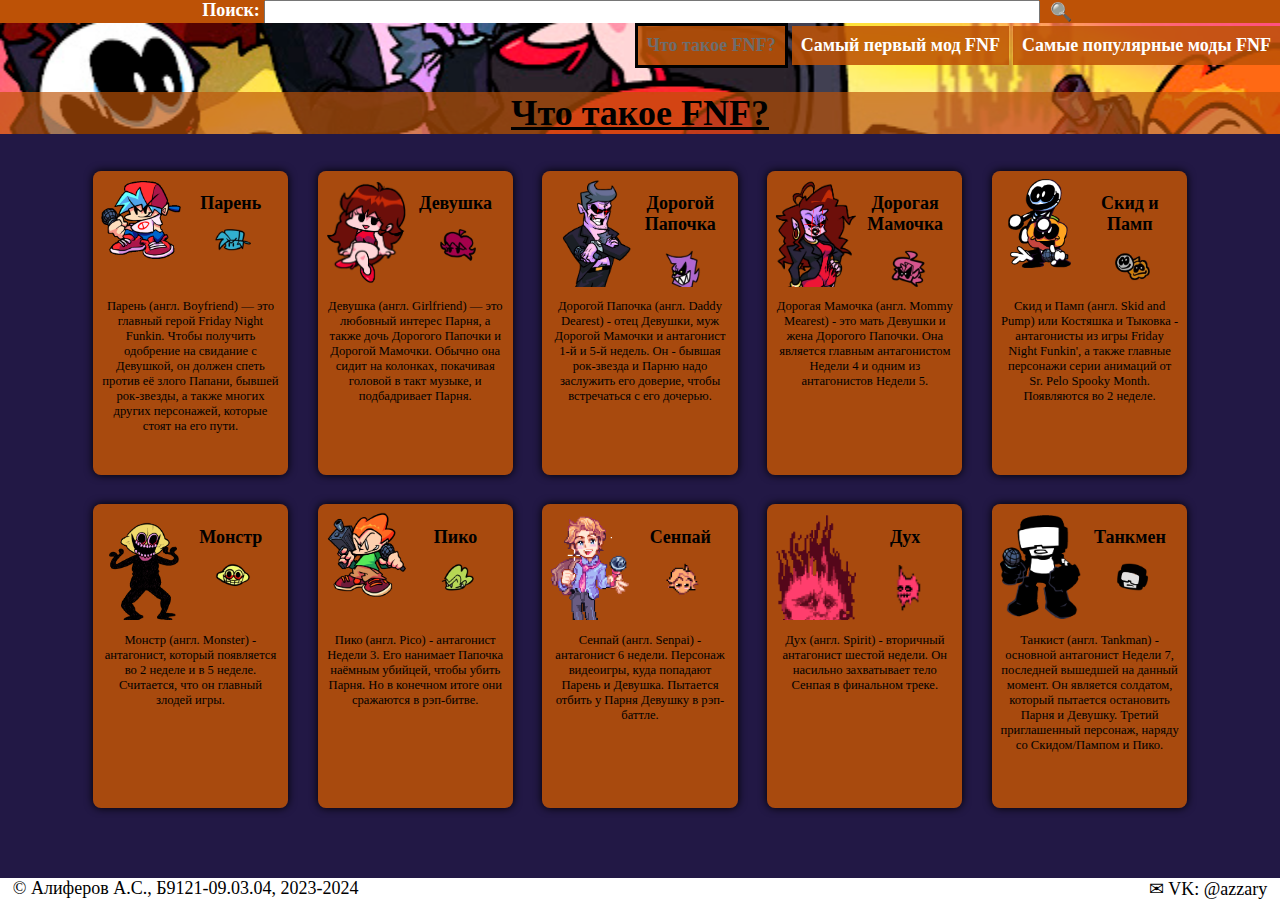
<file: index.html>
<!DOCTYPE html>
<html lang="ru">

<head>
    <meta charset="utf-8">
    <title>Что такое FNF?</title>
    <link rel="stylesheet" href="css/index.css">
</head>

<body>
    <header>
        <form>
            <label for="search-val">Поиск:</label>
            <input type="text" name="search-val">
            <input type="submit" value="🔍">
        </form>
    </header>

    <nav>
        <div class="menu">
            <a href="index.html" class="active">Что такое FNF?</a>
            <a href="whitty.html">Самый первый мод FNF</a>
            <a href="mods.html">Самые популярные моды FNF</a>
        </div>
        <h1>Что такое FNF?</h1>
    </nav>

    <article>
        <!--BF-->
        <div class="card">
            <div class="card-title">
                <img src="images/bf.png" alt="BF">
                <h2>Парень</h2>
                <img src="images/bf-icon.png" alt="BF-Icon">
            </div>
            <p>
                Парень (англ. Boyfriend) — это главный герой Friday Night Funkin.
                Чтобы получить одобрение на свидание с Девушкой,
                он должен спеть против её злого Папани, бывшей рок-звезды,
                а также многих других персонажей, которые стоят на его пути.
            </p>
        </div>

        <!--GF-->
        <div class="card">
            <div class="card-title">
                <img src="images/gf.png" alt="GF">
                <h2>Девушка</h2>
                <img src="images/gf-icon.png" alt="GF-Icon">
            </div>
            <p>
                Девушка (англ. Girlfriend) — это любовный интерес Парня,
                а также дочь Дорогого Папочки и Дорогой Мамочки.
                Обычно она сидит на колонках, покачивая головой в такт музыке,
                и подбадривает Парня.
            </p>
        </div>

        <!--Daddy Dearest-->
        <div class="card">
            <div class="card-title">
                <img src="images/daddy.png" alt="Daddy Dearest">
                <h2>Дорогой Папочка</h2>
                <img src="images/daddy-icon.png" alt="Daddy-Icon">
            </div>
            <p>
                Дорогой Папочка (англ. Daddy Dearest) - отец Девушки, муж Дорогой Мамочки и антагонист 1-й и 5-й недель.
                Он - бывшая рок-звезда и Парню надо заслужить его доверие, чтобы встречаться с его дочерью.
            </p>
        </div>

        <!--Mommy Mearest-->
        <div class="card">
            <div class="card-title">
                <img src="images/mommy.png" alt="Mommy Mearest">
                <h2>Дорогая Мамочка</h2>
                <img src="images/mommy-icon.png" alt="Mommy-Icon">
            </div>
            <p>
                Дорогая Мамочка (англ. Mommy Mearest) - это мать Девушки и жена Дорогого Папочки. Она является главным антагонистом Недели 4 и одним из антагонистов Недели 5.
            </p>
        </div>

        <!--Spooky Kids-->
        <div class="card">
            <div class="card-title">
                <img src="images/kids.png" alt="Skid & Pump">
                <h2>Скид и Памп</h2>
                <img src="images/kids-icon.png" alt="Kids-Icon">
            </div>
            <p>
                Скид и Памп (англ. Skid and Pump) или Костяшка и Тыковка - антагонисты из игры Friday Night Funkin',
                а также главные персонажи серии анимаций от Sr. Pelo Spooky Month.
                Появляются во 2 неделе.
            </p>
        </div>

        <!--Monster-->
        <div class="card">
            <div class="card-title">
                <img src="images/monster.png" alt="Monster">
                <h2>Монстр</h2>
                <img src="images/monster-icon.png" alt="Monster-Icon">
            </div>
            <p>
                Монстр (англ. Monster) - антагонист, который появляется во 2 неделе и в 5 неделе.
                Считается, что он главный злодей игры.
            </p>
        </div>        
        
        <!--Pico-->
        <div class="card">
            <div class="card-title">
                <img src="images/pico.png" alt="Pico">
                <h2>Пико</h2>
                <img src="images/pico-icon.png" alt="Pico-Icon">
            </div>
            <p>
                Пико (англ. Pico) - антагонист Недели 3.
                Его нанимает Папочка наёмным убийцей, чтобы убить Парня.
                Но в конечном итоге они сражаются в рэп-битве.
            </p>
        </div>

        <!--Senpai-->
        <div class="card">
            <div class="card-title">
                <img src="images/senpai.png" alt="Senpai">
                <h2>Сенпай</h2>
                <img src="images/senpai-icon.png" alt="Senpai-Icon">
            </div>
            <p>
                Сенпай (англ. Senpai) - антагонист 6 недели.
                Персонаж видеоигры, куда попадают Парень и Девушка.
                Пытается отбить у Парня Девушку в рэп-баттле.
            </p>
        </div>

        <!--Spirit-->
        <div class="card">
            <div class="card-title">
                <img src="images/spirit.png" alt="Spirit"  id="spirit">
                <h2>Дух</h2>
                <img src="images/spirit-icon.png" alt="Spirit-Icon">
            </div>
            <p>
                Дух (англ. Spirit) - вторичный антагонист шестой недели.
                Он насильно захватывает тело Сенпая в финальном треке.
            </p>
        </div>

        <!--Tankman-->
        <div class="card">
            <div class="card-title">
                <img src="images/tankman.png" alt="Tankman">
                <h2>Танкмен</h2>
                <img src="images/tankman-icon.png" alt="Tankman-Icon">
            </div>
            <p>
                Танкист (англ. Tankman) - основной антагонист Недели 7, последней вышедшей на данный момент.
                Он является солдатом, который пытается остановить Парня и Девушку.
                Третий приглашенный персонаж, наряду со Скидом/Пампом и Пико.
            </p>
        </div>
    </article>

    <footer>
        <p class="left">© Алиферов А.С., Б9121-09.03.04, 2023-2024</p>
        <p class="right">✉ VK: @azzary</p>
    </footer>
</body>
</html>
</file>
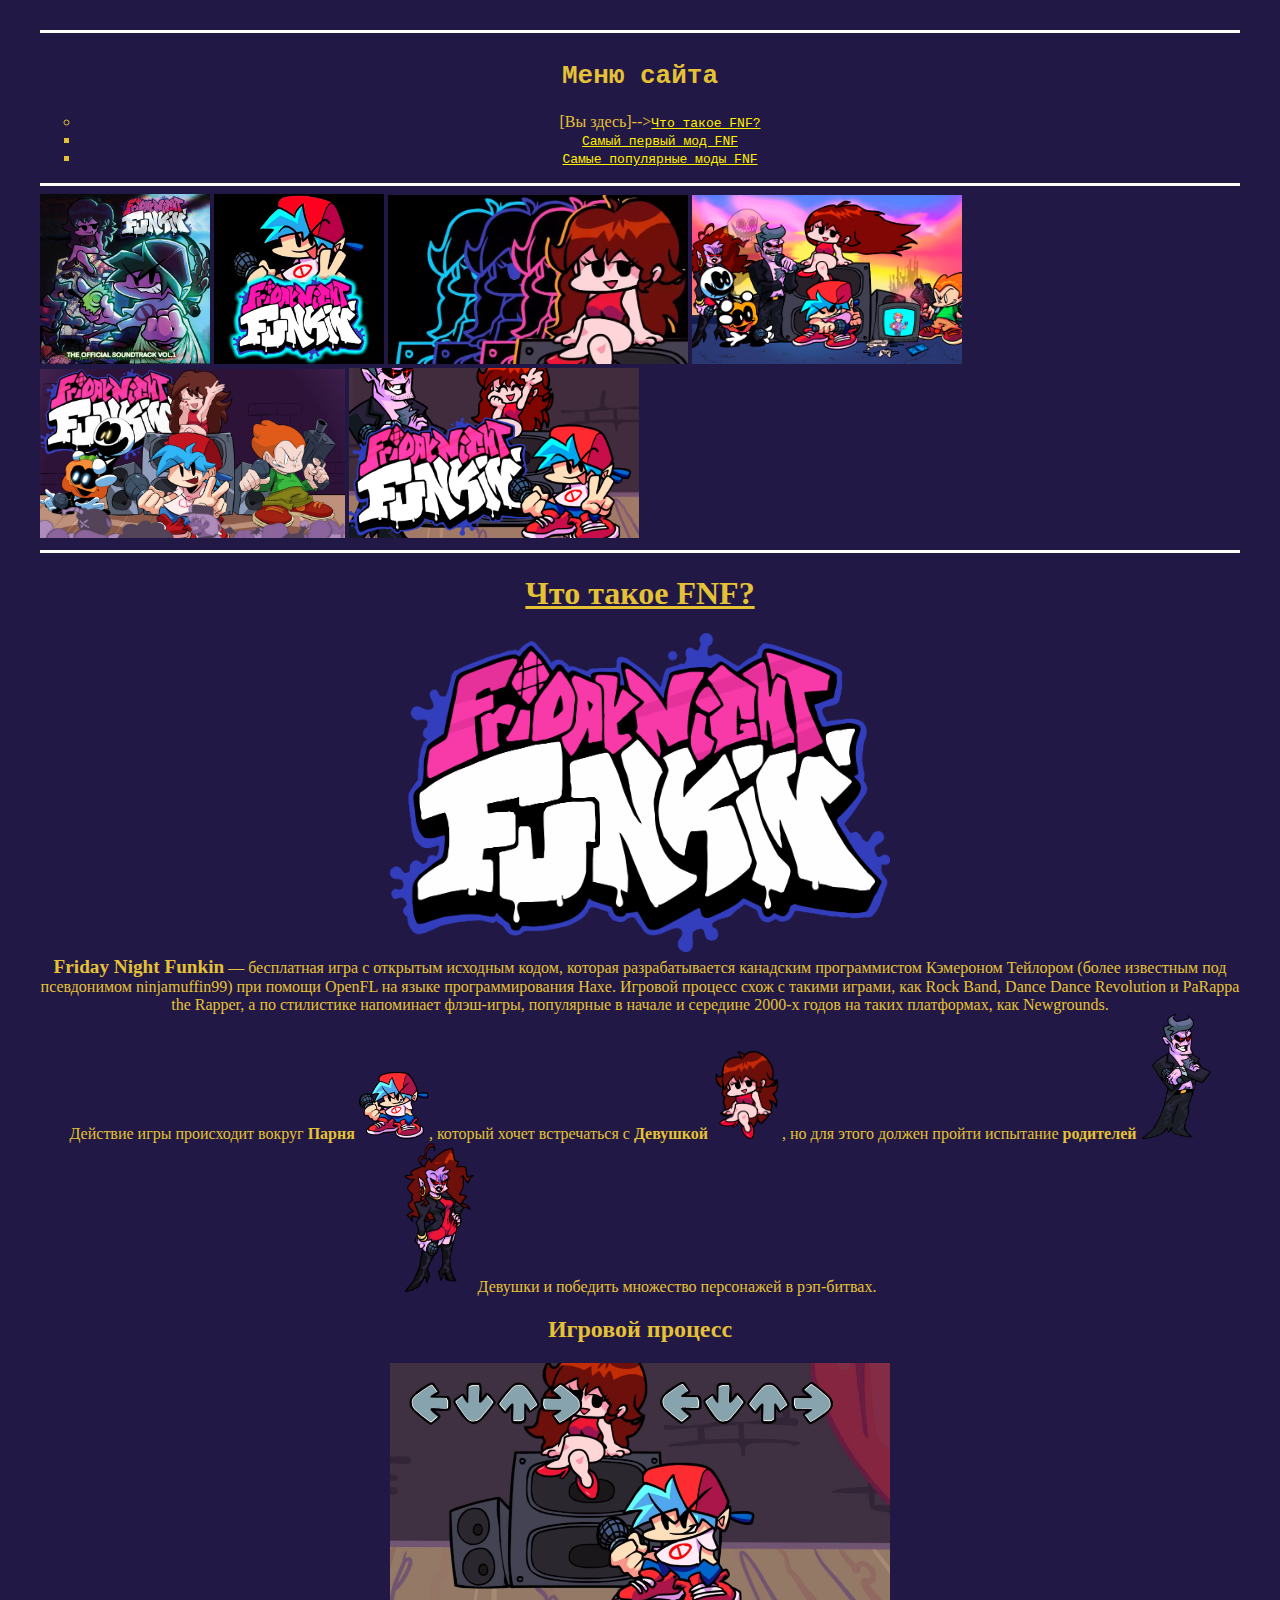
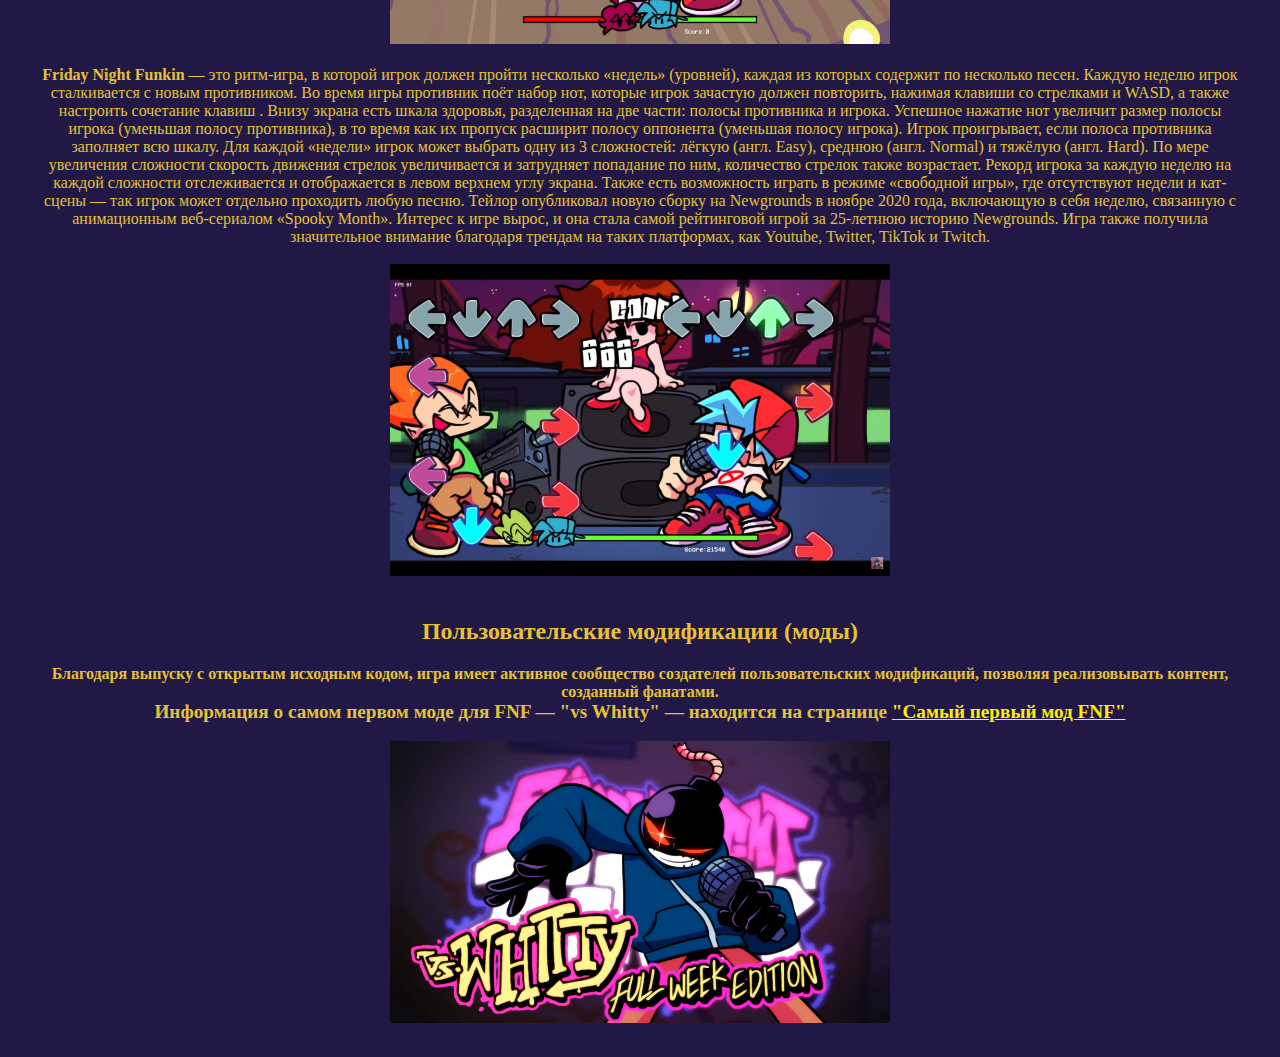
<file: main-fnf.html>
<!DOCTYPE html>
<html lang="ru">
    <head>
        <meta charset="utf-8">
        <title>Что такое FNF?</title>
    </head>

    <body link="#FFF000" vlink="#FDF670" text="#E5C235" bgcolor="#221845" topmargin="30" rightmargin="40" leftmargin="40" bottommargin="30">

        <hr size="3" color="white">

        <h1 align="middle"> <code>Меню сайта</code> </h1>

        <p>
            <ul type="square" align="middle">
                <li type="circle">
                    [Вы здесь]--><a href="main-fnf.html"><code>Что такое FNF?</code></a>
                </li>

                <li>
                    <a href="whitty.html"><code>Самый первый мод FNF</code></a>
                </li>

                <li>
                    <a href="mods.html"><code>Самые популярные моды FNF</code></a>
                </li>
            </ul>
        </p>

        <hr size="3" color="white">

        <!--Здесь раздел с рисунками-->
        <img src="images/pic4.png" width="170">
        <img src="images/pic1.png" width="170">
        <img src="images/pic2.png" width="300">
        <img src="images/pic3.png" width="270">
        <img src="images/pic5.png" width="305">
        <img src="images/pic6.png" width="290">
        <hr size="3" color="white">

        <h1 align="middle"> <u>Что такое FNF?</u>  </h1>

        <p align="middle">
            <img src="images/FNF-Logo.png" width="500"> <br>

            <big><b>Friday Night Funkin</b></big> — бесплатная игра с открытым исходным кодом, которая разрабатывается канадским программистом Кэмероном Тейлором (более известным под псевдонимом ninjamuffin99) при помощи OpenFL на языке программирования Haxe.

            Игровой процесс схож с такими играми, как Rock Band, Dance Dance Revolution и PaRappa the Rapper, а по стилистике напоминает флэш-игры, популярные в начале и середине 2000-х годов на таких платформах, как Newgrounds.
            <br>
            Действие игры происходит вокруг <b>Парня</b>
            <img src="images/bf.png" width="70">,

            который хочет встречаться с <b>Девушкой</b>
            <img src="images/gf.png" width="70">,

            но для этого должен пройти испытание <b>родителей</b>
            <img src="images/daddy.png" width="70">
            <img src="images/mommy.png" width="70">
            Девушки и победить множество персонажей в рэп-битвах.
        </p>
        
        <h2 align="middle">Игровой процесс</h2>

        <p align="middle">

            <img src="images/fnf_gayplay2.jpg" width="500"> <br> <br>

            <b>Friday Night Funkin</b> — это ритм-игра, в которой игрок должен пройти несколько «недель» (уровней), каждая из которых содержит по несколько песен. Каждую неделю игрок сталкивается с новым противником.

            Во время игры противник поёт набор нот, которые игрок зачастую должен повторить, нажимая клавиши со стрелками и WASD, а также настроить сочетание клавиш . Внизу экрана есть шкала здоровья, разделенная на две части: полосы противника и игрока. Успешное нажатие нот увеличит размер полосы игрока (уменьшая полосу противника), в то время как их пропуск расширит полосу оппонента (уменьшая полосу игрока). Игрок проигрывает, если полоса противника заполняет всю шкалу.
            
            Для каждой «недели» игрок может выбрать одну из 3 сложностей: лёгкую (англ. Easy), среднюю (англ. Normal) и тяжёлую (англ. Hard). По мере увеличения сложности скорость движения стрелок увеличивается и затрудняет попадание по ним, количество стрелок также возрастает. Рекорд игрока за каждую неделю на каждой сложности отслеживается и отображается в левом верхнем углу экрана.
            
            Также есть возможность играть в режиме «свободной игры», где отсутствуют недели и кат-сцены — так игрок может отдельно проходить любую песню.
            
            Тейлор опубликовал новую сборку на Newgrounds в ноябре 2020 года, включающую в себя неделю, связанную с анимационным веб-сериалом «Spooky Month». Интерес к игре вырос, и она стала самой рейтинговой игрой за 25-летнюю историю Newgrounds. Игра также получила значительное внимание благодаря трендам на таких платформах, как Youtube, Twitter, TikTok и Twitch.
            <br>
            <br>
            <img src="images/fnf_gayplay.jpg" width="500"> 
            <br>
            <br>
        </p>

        <h2 align="middle">Пользовательские модификации (моды)</h2>

        <p align="middle">
            <b>
                Благодаря выпуску с открытым исходным кодом, игра имеет активное сообщество создателей пользовательских модификаций, позволяя реализовывать контент, созданный фанатами.
                <br>
                <big>
                    Информация о самом первом моде для FNF — "vs Whitty" — находится на странице
                    <a href="whitty.html">"Самый первый мод FNF"</a> 
                </big>
            </b>
            <br> <br>

            <img src="images/whittok.jpg" width="500">
        </p>

        
    </body>
</html>
</file>
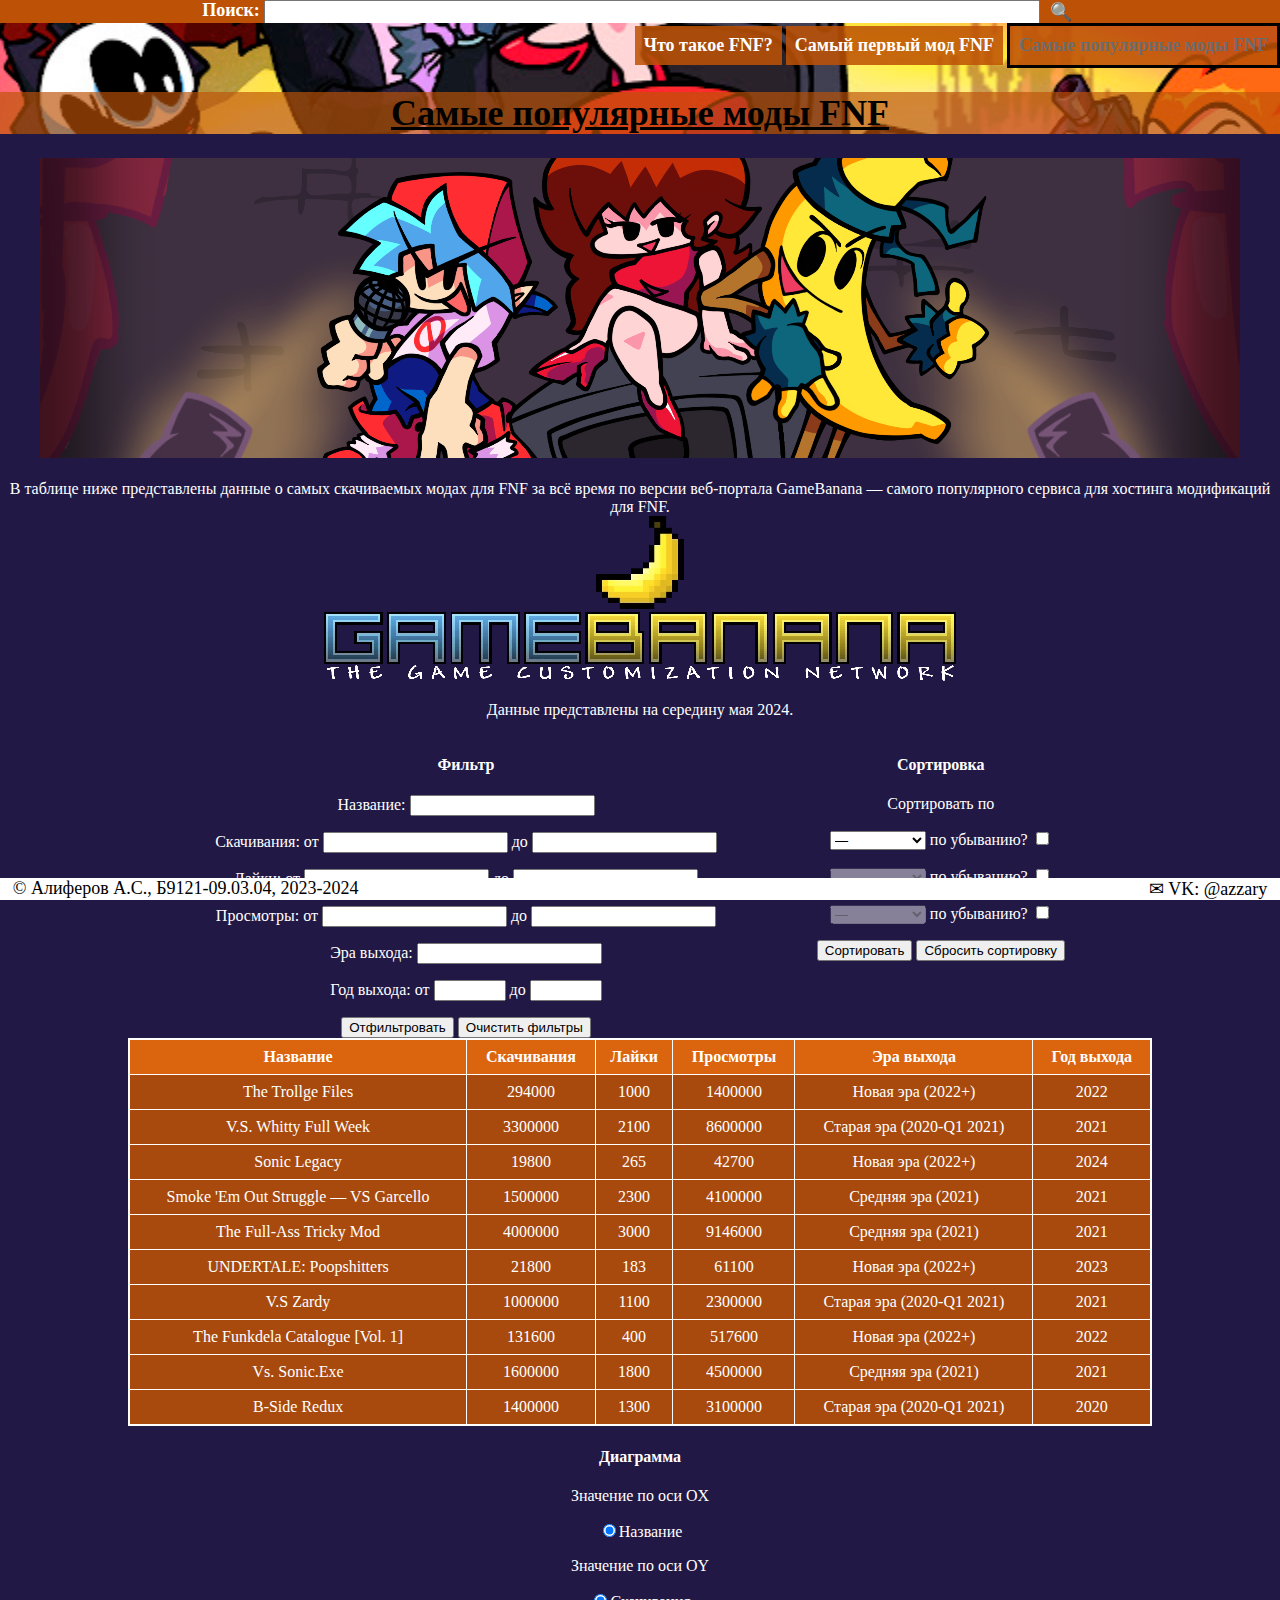
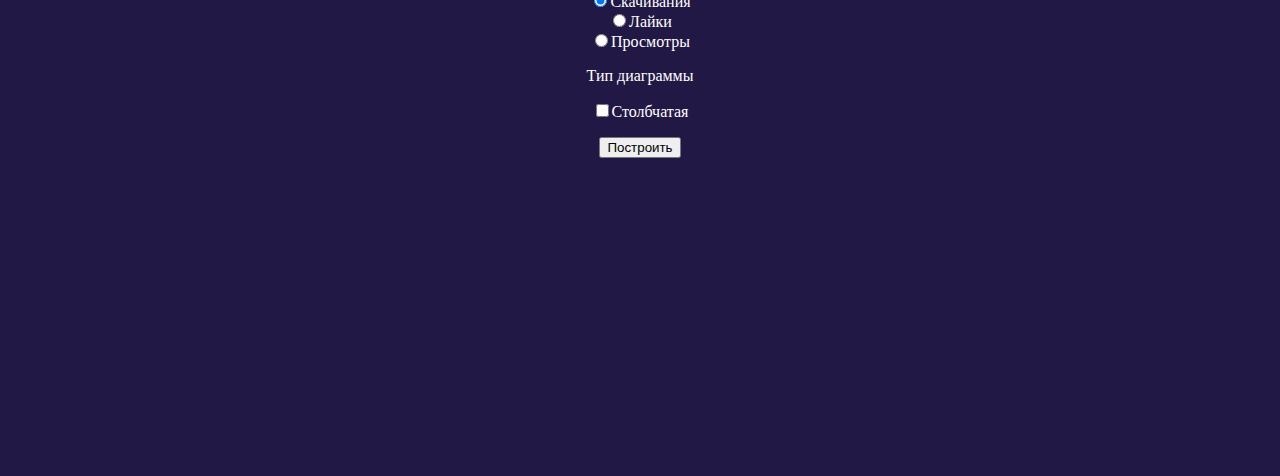
<file: mods.html>
<!DOCTYPE html>
<html lang="ru">

<head>
    <meta charset="UTF-8">
    <title>Самые популярные моды FNF</title>
    <link rel="stylesheet" href="css/mods.css">
    <link rel="icon" href="images/mommy-icon.png">
    <script src="http://d3js.org/d3.v7.min.js"> </script>
</head>

<body>
    <header>
        <form>
            <label for="search-val">Поиск:</label>
            <input type="text" name="search-val">
            <input type="submit" value="🔍">
        </form>
    </header>

    <nav>
        <div class="menu">
            <a href="index.html">Что такое FNF?</a>
            <a href="whitty.html">Самый первый мод FNF</a>
            <a href="mods.html" class="active">Самые популярные моды FNF</a>
        </div>
        <h1>Самые популярные моды FNF</h1>
    </nav>

    <article>
        <p>
            <img src="images/gamebanana-banner.png">
            <br>
            <br>
            В таблице ниже представлены данные о самых скачиваемых модах
            для FNF за всё время по версии веб-портала GameBanana —
            самого популярного сервиса для хостинга модификаций для FNF.
            <br>
            <img src="images/gamebanana-logo.png">
            <br>
            Данные представлены на середину мая 2024.
        </p>
    </article>
    <div class="forms">
        <form id="filter">
            <h4>Фильтр</h4>
            <p>
                <label for="name">Название:</label>
                <input type="text" name="name" id="name"/>
            </p>
            <p>
                <label for="loads-min">Скачивания:</label>
                от <input type="number" name="loads-min" id="loads-min" min="0"/>
                до <input type="number" name="loads-max" id="loads-max" min="0"/>
            </p>
            <p>
                <label for="likes-min">Лайки:</label>
                от <input type="number" name="likes-min" id="likes-min" min="0"/>
                до <input type="number" name="likes-max" id="likes-max" min="0"/>
            </p>
            <p>
                <label for="views-min">Просмотры:</label>
                от <input type="number" name="views-min" id="views-min" min="0"/>
                до <input type="number" name="views-max" id="views-max" min="0"/>
            </p>
            <p>
                <label for="epoch">Эра выхода:</label>
                <input type="text" name="epoch" id="epoch"/>
            </p>
            <p>
                <label for="year-min">Год выхода:</label>
                от <input type="number" name="year-min" id="year-min" min="2020" max="2024"/>
                до <input type="number" name="year-max" id="year-max" min="2020" max="2024"/>
            </p>
            <input type="button" value="Отфильтровать">
            <input type="button" value="Очистить фильтры">
        </form>
        <form id="sort">
            <h4>Сортировка</h4>
            <p> Сортировать по</p>
            <p>
                <select name="level-first" id="level-first">
                </select>
                по убыванию? <input type="checkbox" name="level-first-desc" id="level-first-desc"/>
            </p>
            <p>
                <select name="level-second" id="level-second">
                </select>
                по убыванию? <input type="checkbox" name="level-second-desc" id="level-second-desc"/>
            </p>
            <p>
                <select name="level-third" id="level-third">
                </select>
                по убыванию? <input type="checkbox" name="level-third-desc" id="level-third-desc"/>
            </p>
            <input type="button" value="Сортировать">
            <input type="button" value="Сбросить сортировку">
        </form>
    </div>
    
    <table id="list">
        
    </table>
    <form id="diagram">
        <h4>Диаграмма</h4>
        <p>Значение по оси OX</p>
        <input type="radio" name="ox" value="Название" checked>Название<br>
        <p>Значение по оси OY</p>
        <input type="radio" name="oy" value="Скачивания" checked>Скачивания<br>
        <input type="radio" name="oy" value="Лайки">Лайки<br>
        <input type="radio" name="oy" value="Просмотры">Просмотры
        <p>Тип диаграммы</p>
        <input type="checkbox" name="barred" value="Столбчатая">Столбчатая
        <p>
            <input type="button" value="Построить" onclick="drawGraph(this.form)">
        </p>
    </form><br>
    <svg></svg>
    <br>
    <footer>
        <p class="left">© Алиферов А.С., Б9121-09.03.04, 2023-2024</p>
        <p class="right">✉ VK: @azzary</p>
    </footer>
</body>
<script src="data.js"></script>
<script src="program.js"></script>
</html>
</file>
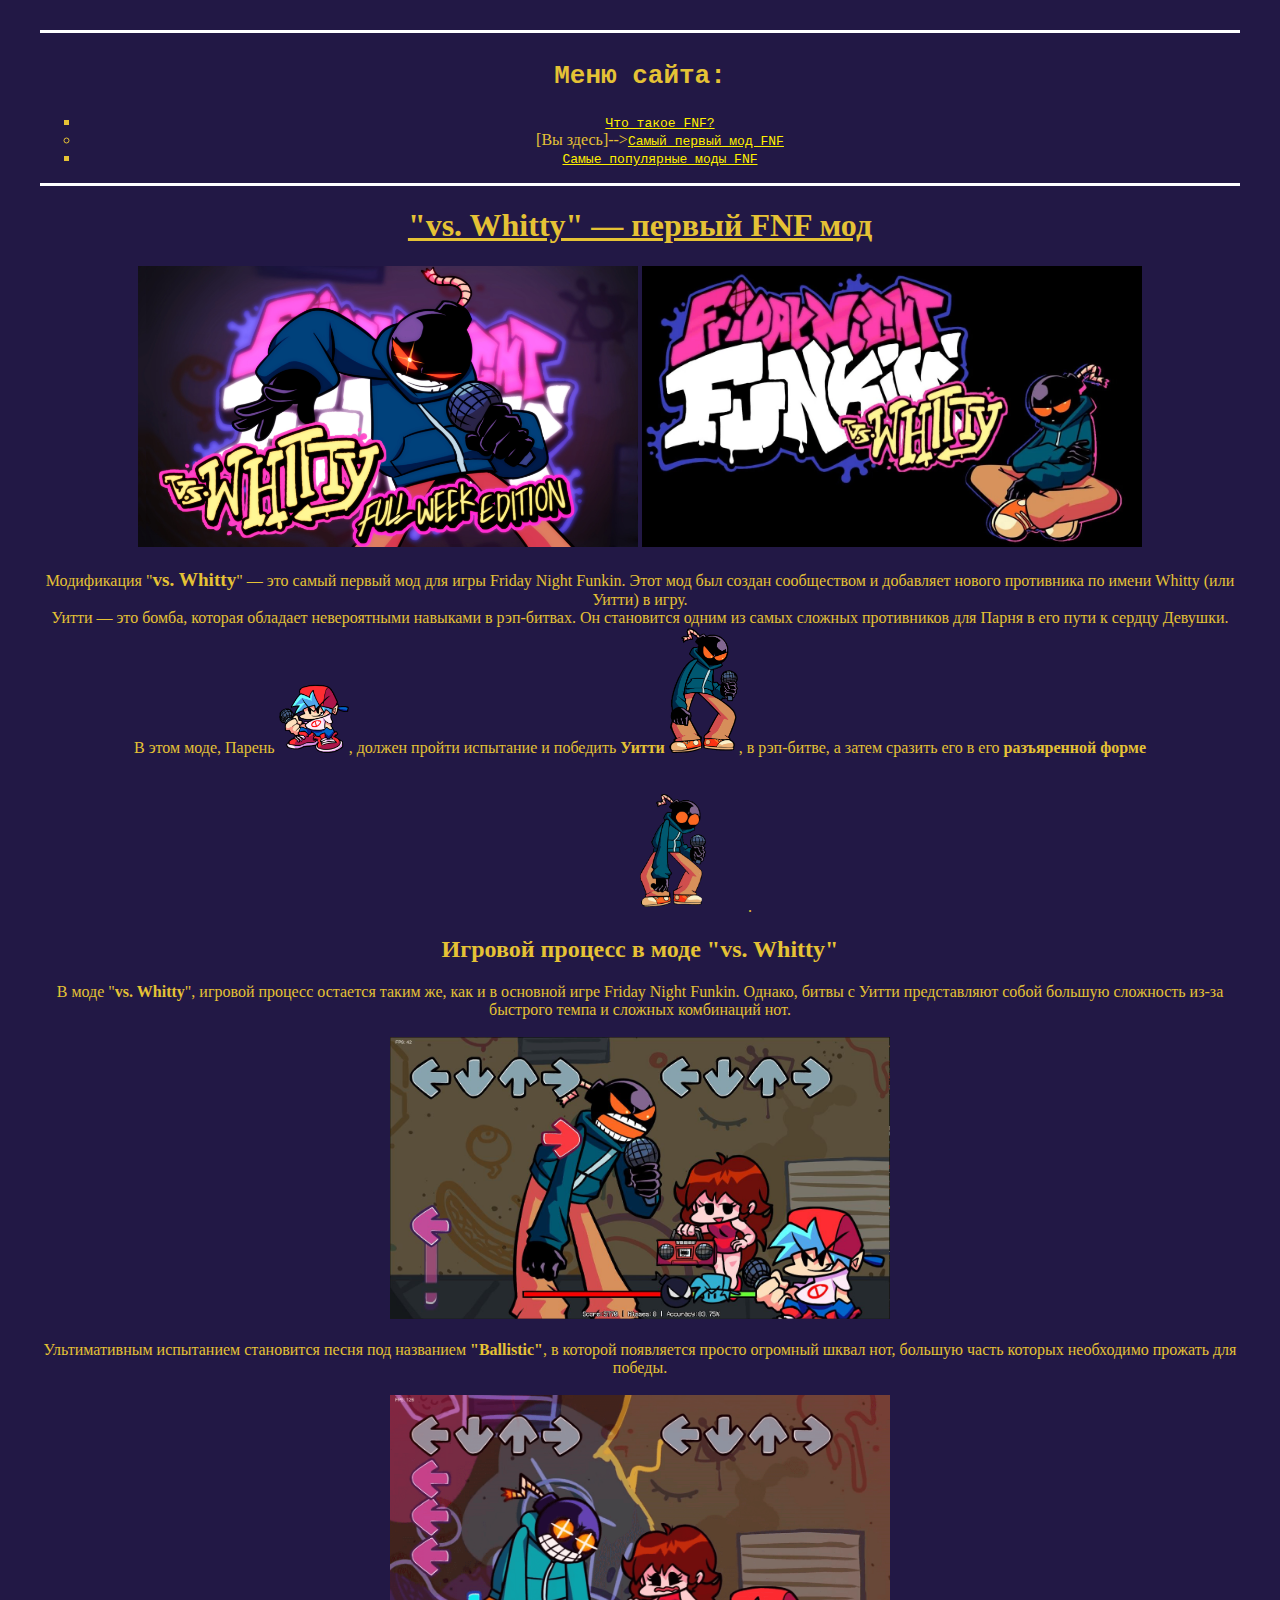
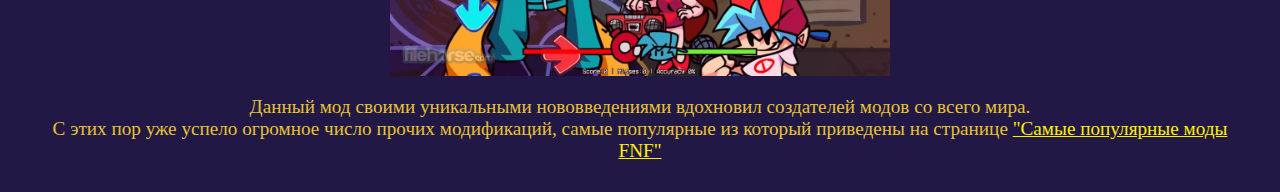
<file: whitty.html>
<!DOCTYPE html>
<html lang="ru">

<head>
    <meta charset="utf-8">
    <title>vs. Whitty</title>
</head>

<body link="#FFF000" vlink="#FDF670" text="#E5C235" bgcolor="#221845" topmargin="30" rightmargin="40" leftmargin="40"
    bottommargin="30">

    <hr size="3" color="white">

    <h1 align="center"> <code>Меню сайта:</code> </h1>

    <p>
        <ul type="square" align="center">
            <li>
                <a href="index.html"><code>Что такое FNF?</code></a>
            </li>

            <li type="circle">
                [Вы здесь]--><a href="whitty.html"><code>Самый первый мод FNF</code></a>
            </li>

            <li>
                <a href="mods.html"><code>Самые популярные моды FNF</code></a>
            </li>
        </ul>
    </p>

    <hr size="3" color="white">

    <h1 align="center"><u>"vs. Whitty" — первый FNF мод </u> </h1>

    <p align="center">
        <img src="images/whittok.jpg" width="500"> <img src="images/whittok.png" width="500">
        <br>
        <br>
        Модификация "<big><b>vs. Whitty</b></big>" — это самый первый мод для игры Friday Night Funkin. Этот мод был
        создан сообществом и добавляет нового противника по имени Whitty (или Уитти) в игру.
        <br>
        Уитти — это бомба, которая обладает невероятными навыками в рэп-битвах. Он становится одним из самых сложных
        противников для Парня в его пути к сердцу Девушки.
        <br>
        В этом моде, Парень
        <img src="images/bf.png" width="70">,

        должен пройти испытание и победить
        <b>Уитти</b>
        <img src="images/whitty1.png" width="70">,

        в рэп-битве, а затем сразить его в его <b>разъяренной форме</b>
        <img src="images/whitty2.png" width="220">.
    </p>

    <h2 align="center">Игровой процесс в моде "vs. Whitty"</h2>

    <p align="center">
        В моде "<b>vs. Whitty</b>", игровой процесс остается таким же, как и в основной игре Friday Night Funkin.
        Однако, битвы с Уитти представляют собой большую сложность из-за быстрого темпа и сложных комбинаций нот.
        <br>
        <br>
        <img src="images/fnf_whitty_gameplay.png" width="500">
        <br>
        <br>
        Ультимативным испытанием становится песня под названием <b>"Ballistic"</b>, в которой появляется просто огромный
        шквал нот, большую часть которых необходимо прожать для победы.
        <br>
        <br>
        <img src="images/fnf_whitty_gameplay2.png" width="500">
    </p>

    <p align="center">
        <big>
            Данный мод своими уникальными нововведениями вдохновил создателей модов со всего мира.
            <br>
            С этих пор уже успело огромное число прочих модификаций, самые популярные из который приведены на странице
            <a href="mods.html">"Самые популярные моды FNF"</a>
        </big>
    </p>
    
</body>
</html>
</file>
<file: css/index.css>
body {
    margin: 0;
    background: #221845;
    min-height: 100px;
}

header {
    overflow: hidden;
    height: 2.5vh;
    background-color: rgb(189, 82, 6);
    text-align: center;
}

header > form > label {
    vertical-align: top;
    color: #FFFFFF;
    font-size: min(2vw, 2vh);
    font-weight: bold;
}

header > form > [type = "text"] {
    vertical-align: top;
    width: 60%;
    height: 2vh;
    font-size: min(2vw, 2vh);
}

header > form > [type = "submit"] {
    vertical-align: top;
    height: 2.5vh;
    font-size: min(2vw, 2vh);
    background: transparent;
    border: none;
    
}

header > form > [type = "submit"]:hover {
    border: solid 1px;
}

nav {
    background: url(../images/pic3.png) no-repeat center;
    background-size: cover;
}

nav h1 {
    text-align: center;
    text-decoration: underline;
    font-size: 4vh;
    background-color: rgba(189, 82, 6, 0.665);
}

.menu {
    text-align: right;
}

.menu a {
    display: inline-block;
    color: #FFFFFF;
    background-color: rgba(189, 82, 6, 0.865);
    text-decoration: none;
    font-size: min(2vw, 2vh);
    font-weight: bold;
    padding: 0.5em;
}

a.active {
    border: solid black min(0.4vw, 0.4vh);
    color: #6d6d6d;
}

article {
    text-align: center;
}

.card {
    display: inline-block;
    overflow: hidden;
    width: 14%;
    height: 32vh;
    margin: 1%;
    background-color: rgba(189, 82, 6, 0.865);
    border-radius: 0.5em;
    padding: 0.5em;
    box-shadow: 0 0 0.5em black;
}

.card-title {
    height: 12vh;
    overflow: hidden;
}

.card-title > img {
    width: 45%;
    float: left;
}

.card-title > img + h2 {
    font-size: min(2vw, 2vh);
}

.card-title > h2 + img {
    width: 20%;
    margin-left: 2.65vw;
}

.card > p {
    font-size: min(1.4vw, 1.4vh);
    clear: both;
    overflow: hidden;
}

footer {
    height: 2.5vh;
    position: fixed;
    bottom: 0;
    background-color: white;
    width: 100%;
}

footer > p {
    margin-top: 0;
    font-size: min(2vw, 2vh);
    padding: 0 1vw;
}

.left {
    float: left;
}

.right {
    float: right;
}
</file>
<file: css/mods.css>
body {
    padding-bottom: 50px;
    color: #FFFFFF;
    margin: 0;
    background: #221845;
    min-height: 100px;
    text-align: center;
}

header {
    overflow: hidden;
    height: 2.5vh;
    background-color: rgb(189, 82, 6);
    text-align: center;
}

header > form > label {
    vertical-align: top;
    color: #FFFFFF;
    font-size: min(2vw, 2vh);
    font-weight: bold;
}

header > form > [type = "text"] {
    vertical-align: top;
    width: 60%;
    height: 2vh;
    font-size: min(2vw, 2vh);
}

header > form > [type = "submit"] {
    vertical-align: top;
    height: 2.5vh;
    font-size: min(2vw, 2vh);
    background: transparent;
    border: none;
}

header > form > [type = "submit"]:hover {
    border: solid 1px;
}

nav {
    background: url(../images/pic3.png) no-repeat center;
    background-size: cover;
}

nav h1 {
    text-align: center;
    text-decoration: underline;
    font-size: 4vh;
    background-color: rgba(189, 82, 6, 0.665);
    color: black;
}

.menu {
    text-align: right;
}

.menu a {
    display: inline-block;
    color: #FFFFFF;
    background-color: rgba(189, 82, 6, 0.865);
    text-decoration: none;
    font-size: min(2vw, 2vh);
    font-weight: bold;
    padding: 0.5em;
}

a.active {
    border: solid black min(0.4vw, 0.4vh);
    color: #6d6d6d;
}

article {
    margin: 0;
    padding: 0;
    text-align: center;
}

.forms {
    display: inline-flex;
    direction: row;
    gap: 100px;
    justify-content: space-around;
}

svg {
    margin: 0 auto;
    overflow: visible;
    margin-bottom: 80px;
}
svg text {
    font: 8px Verdana;
   }

table {
    margin: 0 auto;
    border-collapse: collapse;
    width: 80%;
    border: 2px solid white;
    background-color: rgba(189, 82, 6, 0.865);
}

th {
    background-color: rgba(227, 104, 15, 0.865);
    color: white;

}

td, th {
    border: 1px solid white;
    padding: 8px;
    text-align: center;
}

footer {
    height: 2.5vh;
    position: fixed;
    bottom: 0;
    background-color: white;
    width: 100%;
}

footer > p {
    margin-top: 0;
    font-size: min(2vw, 2vh);
    padding: 0 1vw;
    color: black;
}

.left {
    float: left;
}

.right {
    float: right;
}
</file>
